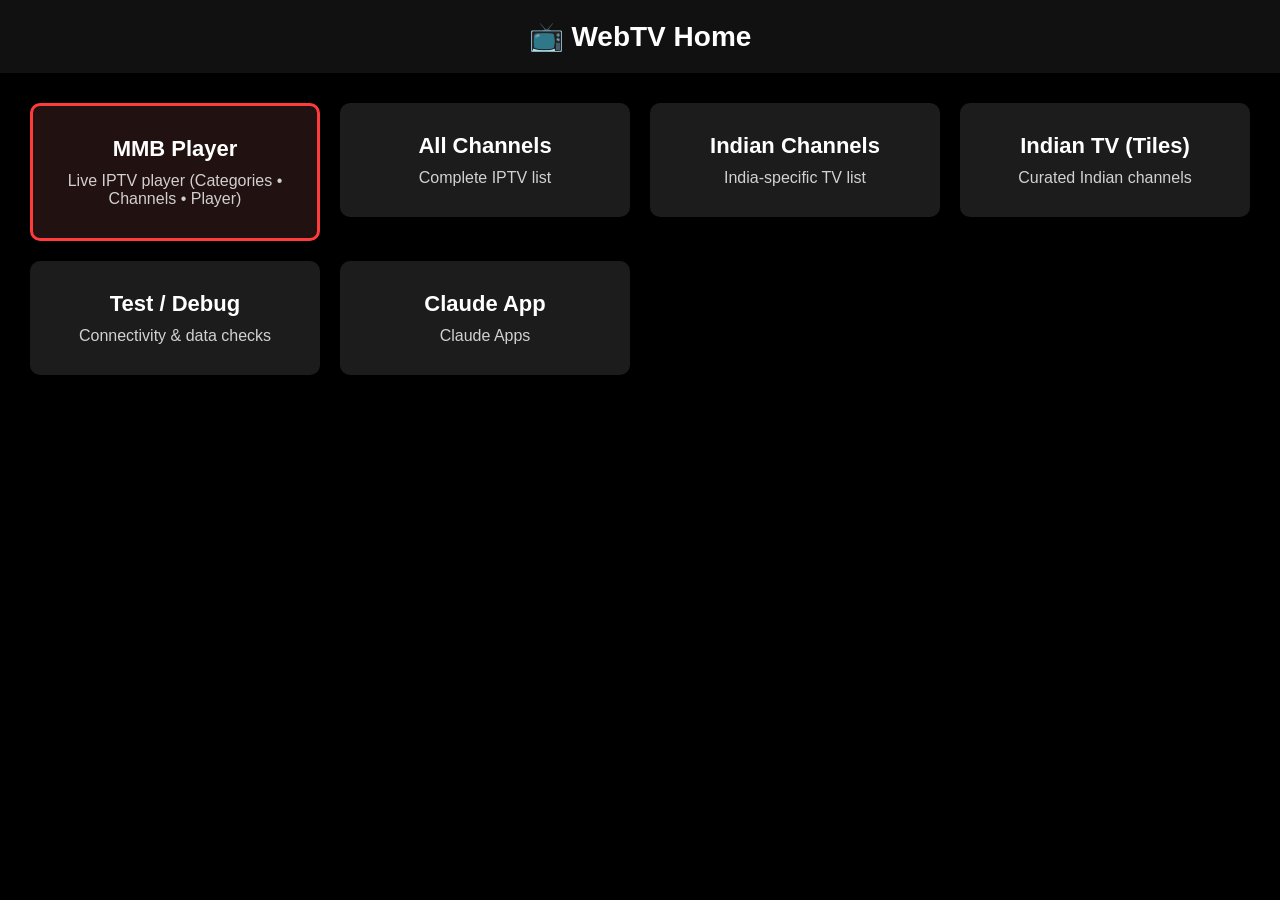
<file: index.html>
<!DOCTYPE html>
<html lang="en">
<head>
<meta charset="UTF-8">
<title>WebTV Home</title>

<style>
body {
  margin: 0;
  background: #000;
  color: #fff;
  font-family: Arial, sans-serif;
}

h1 {
  padding: 20px;
  margin: 0;
  background: #111;
  text-align: center;
  font-size: 28px;
}

.grid {
  display: grid;
  grid-template-columns: repeat(auto-fill, minmax(260px, 1fr));
  gap: 20px;
  padding: 30px;
}

.tile {
  background: #1c1c1c;
  padding: 30px 20px;
  border-radius: 10px;
  text-align: center;
  cursor: pointer;
  outline: none;
  transition: transform 0.2s, background 0.2s;
}

.tile:hover {
  background: #2a2a2a;
  transform: scale(1.03);
}

.tile:focus {
  border: 4px solid orange;
  background: #2a2a2a;
}

.tile.primary {
  border: 3px solid #ff3b3b;
  background: #221111;
}

.tile h2 {
  margin: 0 0 10px 0;
  font-size: 22px;
}

.tile p {
  margin: 0;
  font-size: 16px;
  opacity: 0.8;
}

a {
  text-decoration: none;
  color: inherit;
}
</style>
</head>

<body>

<h1>📺 WebTV Home</h1>

<div class="grid">

  <!-- MAIN PLAYER -->
  <a href="mmb.html">
    <div class="tile primary" tabindex="0">
      <h2>MMB Player</h2>
      <p>Live IPTV player (Categories • Channels • Player)</p>
    </div>
  </a>

  <!-- OTHER PAGES -->
  <a href="indexALL.html">
    <div class="tile" tabindex="0">
      <h2>All Channels</h2>
      <p>Complete IPTV list</p>
    </div>
  </a>

  <a href="indexIND.html">
    <div class="tile" tabindex="0">
      <h2>Indian Channels</h2>
      <p>India-specific TV list</p>
    </div>
  </a>

  <a href="indianTV.html">
    <div class="tile" tabindex="0">
      <h2>Indian TV (Tiles)</h2>
      <p>Curated Indian channels</p>
    </div>
  </a>

  <a href="test.html">
    <div class="tile" tabindex="0">
      <h2>Test / Debug</h2>
      <p>Connectivity & data checks</p>
    </div>
  </a>

   <a href="mmbClaude.html">
    <div class="tile" tabindex="0">
      <h2>Claude App</h2>
      <p>Claude Apps</p>
    </div>
  </a>

  
</div>

<script>
  // Focus first tile for TV remote navigation
  const firstTile = document.querySelector(".tile");
  if (firstTile) firstTile.focus();
</script>

</body>
</html>
</file>
